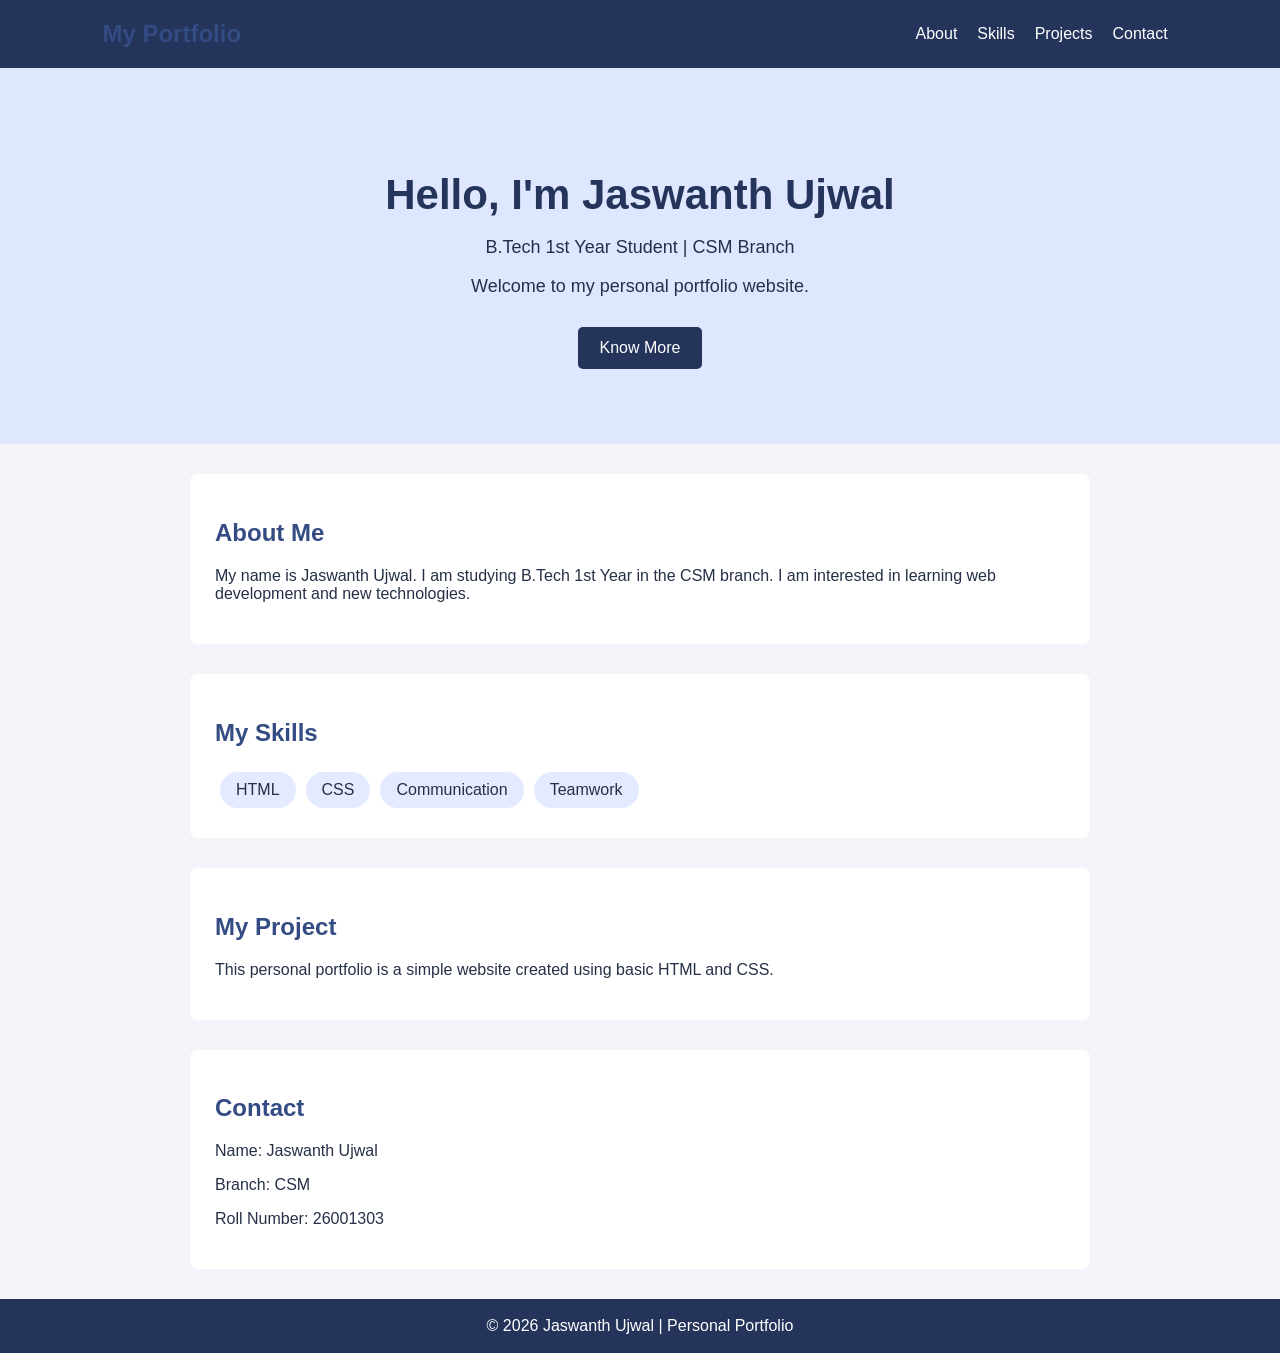
<file: 01-Personal-Portfolio/index.html>
<!DOCTYPE html>
<html lang="en"><head><meta charset="UTF-8"><meta name="viewport" content="width=device-width, initial-scale=1.0"><title>Jaswanth Ujwal | Portfolio</title><style>
*{box-sizing:border-box}body{margin:0;font-family:Arial,sans-serif;background:#f3f5fb;color:#253047}header{background:#24345a;color:white;padding:20px 8%;display:flex;justify-content:space-between;align-items:center;flex-wrap:wrap}header h2{margin:0}nav a{color:white;text-decoration:none;margin:0 10px}nav a:hover{color:#ffd166}.hero{text-align:center;padding:75px 20px;background:#dfe7ff}.hero h1{font-size:42px;color:#24345a;margin-bottom:10px}.hero p{font-size:18px}.button{display:inline-block;background:#24345a;color:white;padding:12px 22px;text-decoration:none;border-radius:5px;margin-top:12px}section{max-width:900px;margin:30px auto;padding:25px;background:white;border-radius:8px}h2{color:#344c83}.skills span{display:inline-block;background:#e4eaff;padding:9px 16px;margin:5px;border-radius:20px}footer{text-align:center;background:#24345a;color:white;padding:18px;margin-top:30px}@media(max-width:600px){header{display:block;text-align:center}nav{margin-top:15px}nav a{display:inline-block;margin:5px}.hero h1{font-size:32px}}
</style></head><body>
<header><h2>My Portfolio</h2><nav><a href="#about">About</a><a href="#skills">Skills</a><a href="#projects">Projects</a><a href="#contact">Contact</a></nav></header>
<div class="hero"><h1>Hello, I'm Jaswanth Ujwal</h1><p>B.Tech 1st Year Student | CSM Branch</p><p>Welcome to my personal portfolio website.</p><a class="button" href="#about">Know More</a></div>
<section id="about"><h2>About Me</h2><p>My name is Jaswanth Ujwal. I am studying B.Tech 1st Year in the CSM branch. I am interested in learning web development and new technologies.</p></section>
<section id="skills"><h2>My Skills</h2><div class="skills"><span>HTML</span><span>CSS</span><span>Communication</span><span>Teamwork</span></div></section>
<section id="projects"><h2>My Project</h2><p>This personal portfolio is a simple website created using basic HTML and CSS.</p></section>
<section id="contact"><h2>Contact</h2><p>Name: Jaswanth Ujwal</p><p>Branch: CSM</p><p>Roll Number: 26001303</p></section><footer>© 2026 Jaswanth Ujwal | Personal Portfolio</footer></body></html>
</file>
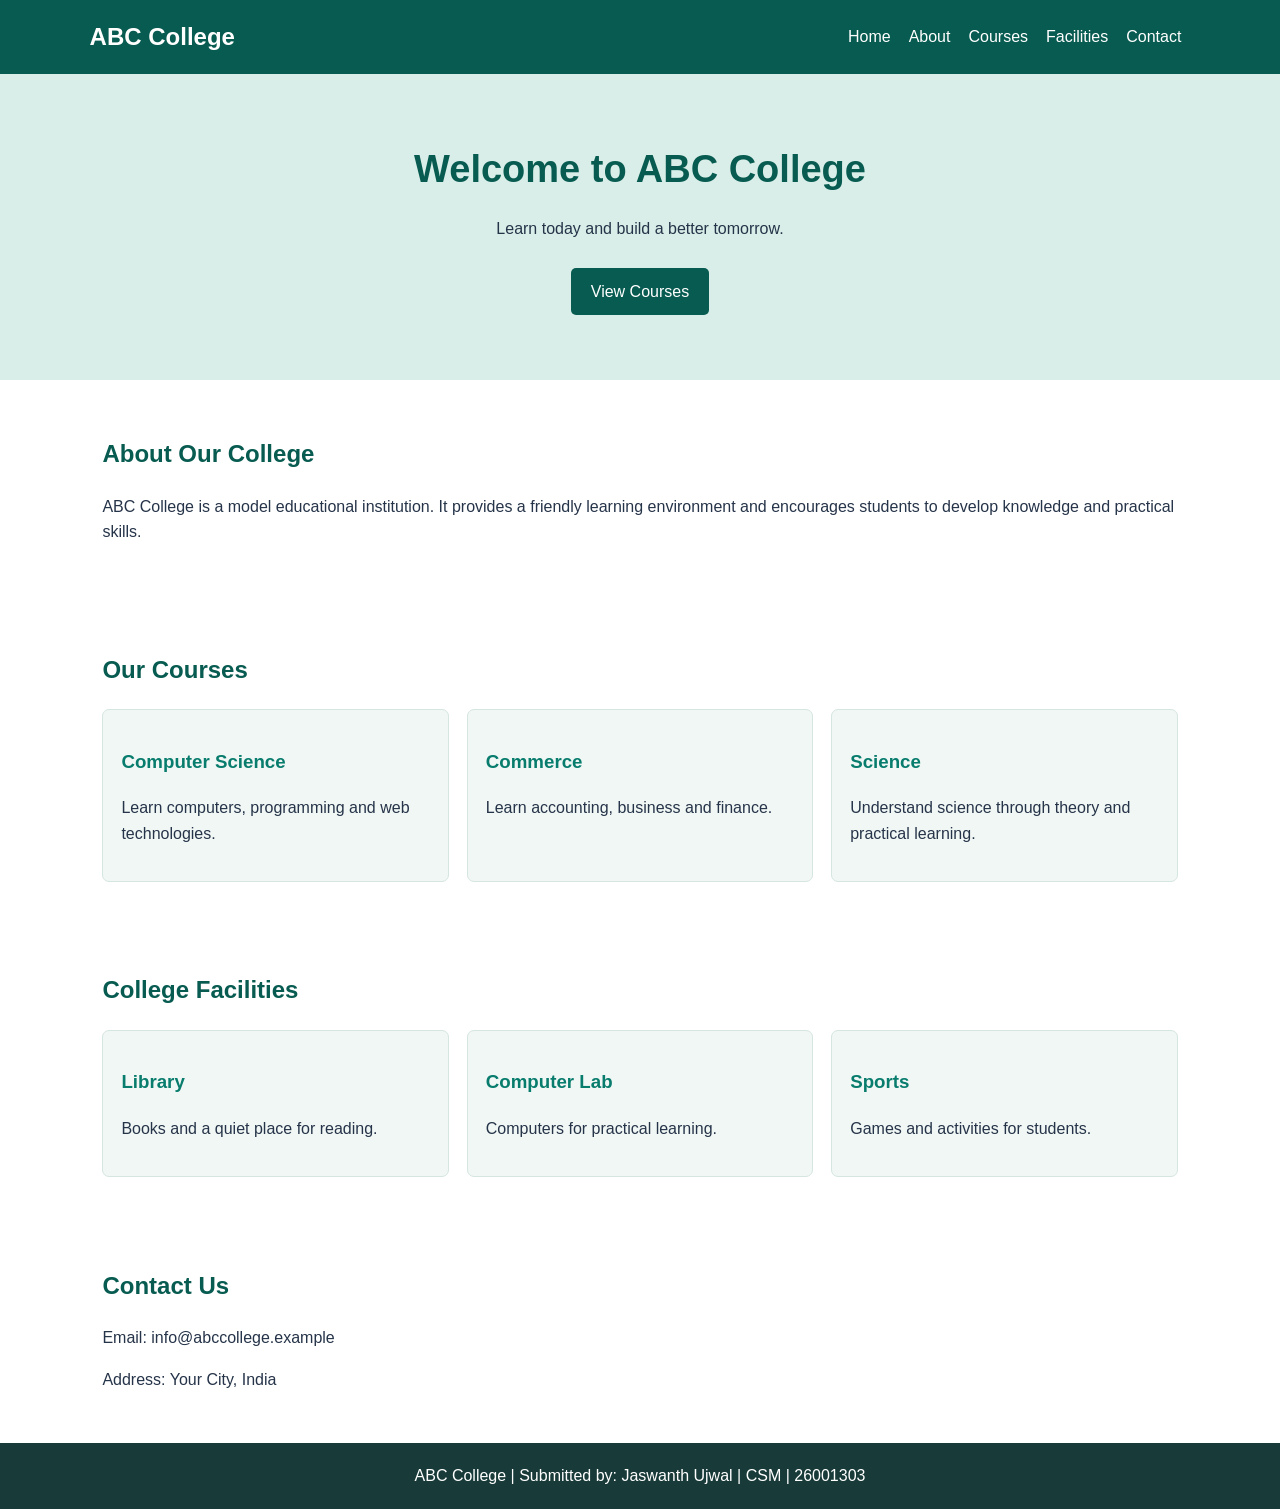
<file: 02-College-Website/index.html>
<!DOCTYPE html>
<html lang="en"><head><meta charset="UTF-8"><meta name="viewport" content="width=device-width, initial-scale=1.0"><title>ABC College Website</title><style>
*{box-sizing:border-box}body{margin:0;font-family:Arial,sans-serif;color:#263449;line-height:1.6}header{background:#075b50;color:white;padding:18px 7%;display:flex;justify-content:space-between;align-items:center;flex-wrap:wrap}header h2{margin:0}nav a{color:white;text-decoration:none;margin:0 9px}nav a:hover{color:#ffe08a}.hero{background:#d9eee8;text-align:center;padding:65px 20px}.hero h1{color:#075b50;font-size:38px;margin:0 0 12px}.button{display:inline-block;background:#075b50;color:white;padding:11px 20px;text-decoration:none;border-radius:5px;margin-top:10px}section{padding:35px 8%}section h2{color:#075b50}.cards{display:flex;gap:18px;flex-wrap:wrap}.card{flex:1;min-width:210px;background:#f1f7f5;border:1px solid #d5e5df;border-radius:7px;padding:18px}.card h3{color:#087c6d}footer{background:#183b39;color:white;text-align:center;padding:20px}@media(max-width:600px){header{display:block;text-align:center}nav{margin-top:12px}nav a{display:inline-block;margin:5px}.hero h1{font-size:30px}}
</style></head><body>
<header><h2>ABC College</h2><nav><a href="#home">Home</a><a href="#about">About</a><a href="#courses">Courses</a><a href="#facilities">Facilities</a><a href="#contact">Contact</a></nav></header>
<div class="hero" id="home"><h1>Welcome to ABC College</h1><p>Learn today and build a better tomorrow.</p><a class="button" href="#courses">View Courses</a></div>
<section id="about"><h2>About Our College</h2><p>ABC College is a model educational institution. It provides a friendly learning environment and encourages students to develop knowledge and practical skills.</p></section>
<section id="courses"><h2>Our Courses</h2><div class="cards"><div class="card"><h3>Computer Science</h3><p>Learn computers, programming and web technologies.</p></div><div class="card"><h3>Commerce</h3><p>Learn accounting, business and finance.</p></div><div class="card"><h3>Science</h3><p>Understand science through theory and practical learning.</p></div></div></section>
<section id="facilities"><h2>College Facilities</h2><div class="cards"><div class="card"><h3>Library</h3><p>Books and a quiet place for reading.</p></div><div class="card"><h3>Computer Lab</h3><p>Computers for practical learning.</p></div><div class="card"><h3>Sports</h3><p>Games and activities for students.</p></div></div></section>
<section id="contact"><h2>Contact Us</h2><p>Email: info@abccollege.example</p><p>Address: Your City, India</p></section><footer>ABC College | Submitted by: Jaswanth Ujwal | CSM | 26001303</footer></body></html>
</file>
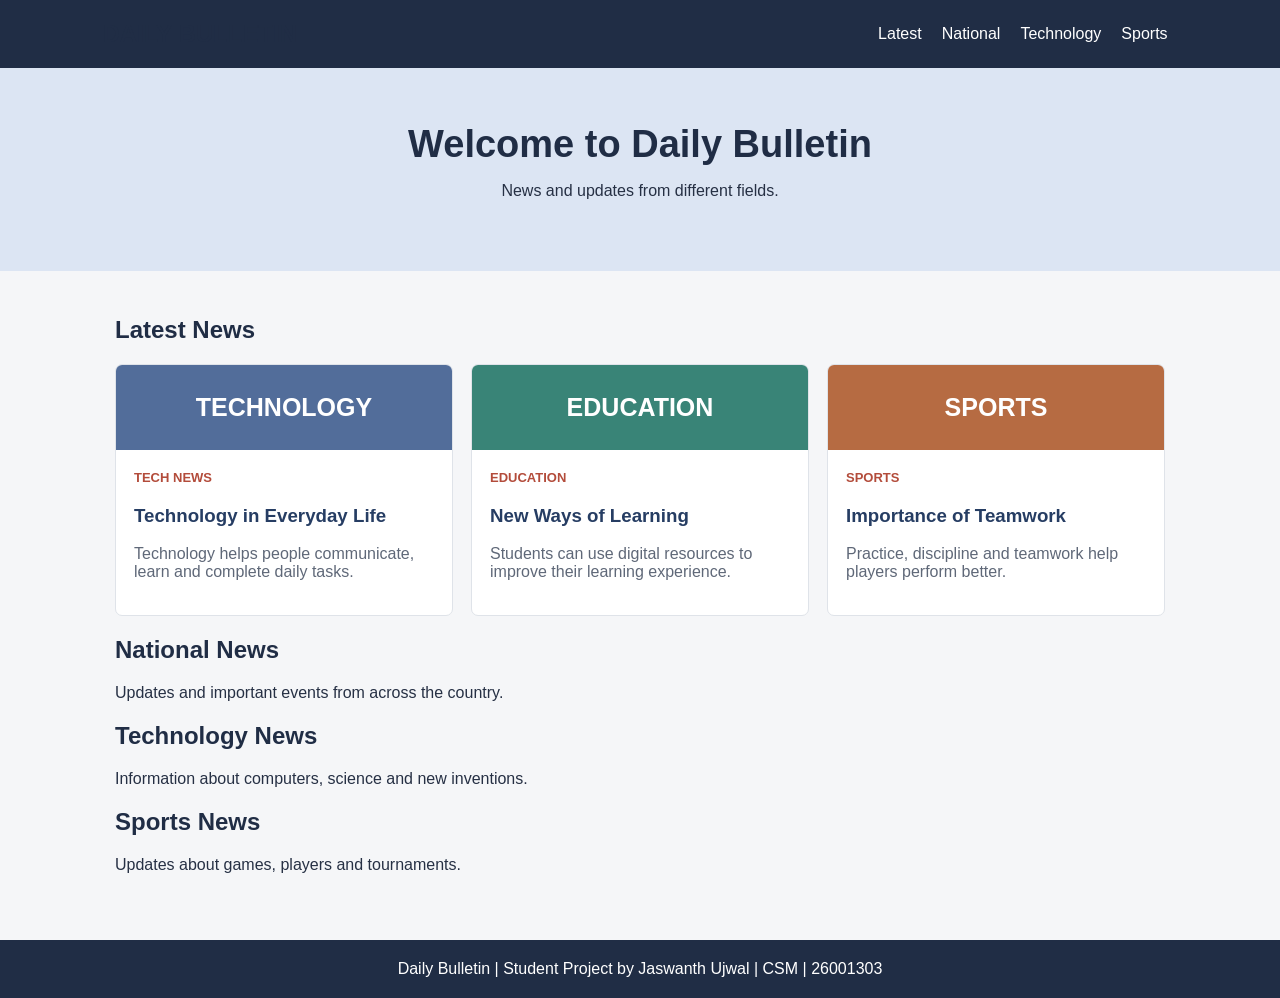
<file: 03-Online-News-Portal/index.html>
<!DOCTYPE html>
<html lang="en"><head><meta charset="UTF-8"><meta name="viewport" content="width=device-width, initial-scale=1.0"><title>Daily News Portal</title><style>
*{box-sizing:border-box}body{margin:0;font-family:Arial,sans-serif;background:#f5f6f8;color:#263044}header{background:#202d45;color:white;padding:20px 8%;display:flex;justify-content:space-between;align-items:center;flex-wrap:wrap}header h2{margin:0}nav a{color:white;text-decoration:none;margin:0 10px}nav a:hover{color:#ffbd69}.banner{background:#dce5f3;padding:55px 20px;text-align:center}.banner h1{color:#202d45;font-size:38px;margin:0 0 10px}main{max-width:1100px;margin:auto;padding:25px}h2{color:#202d45}.news{display:flex;gap:18px;flex-wrap:wrap}.article{flex:1;min-width:230px;background:white;border:1px solid #dfe3e9;border-radius:7px;overflow:hidden}.picture{padding:28px;text-align:center;color:white;font-size:25px;font-weight:bold;background:#526d9a}.article:nth-child(2) .picture{background:#398477}.article:nth-child(3) .picture{background:#b66b42}.content{padding:18px}.content h3{color:#263d63}.content p{color:#5f6878}.category{color:#b34c3b;font-size:13px;font-weight:bold}footer{background:#202d45;color:white;text-align:center;padding:20px;margin-top:25px}@media(max-width:600px){header{display:block;text-align:center}nav{margin-top:12px}nav a{display:inline-block;margin:5px}.banner h1{font-size:30px}}
</style></head><body>
<header><h2>DAILY BULLETIN</h2><nav><a href="#latest">Latest</a><a href="#national">National</a><a href="#technology">Technology</a><a href="#sports">Sports</a></nav></header>
<div class="banner"><h1>Welcome to Daily Bulletin</h1><p>News and updates from different fields.</p></div><main>
<section id="latest"><h2>Latest News</h2><div class="news">
<article class="article"><div class="picture">TECHNOLOGY</div><div class="content"><span class="category">TECH NEWS</span><h3>Technology in Everyday Life</h3><p>Technology helps people communicate, learn and complete daily tasks.</p></div></article>
<article class="article"><div class="picture">EDUCATION</div><div class="content"><span class="category">EDUCATION</span><h3>New Ways of Learning</h3><p>Students can use digital resources to improve their learning experience.</p></div></article>
<article class="article"><div class="picture">SPORTS</div><div class="content"><span class="category">SPORTS</span><h3>Importance of Teamwork</h3><p>Practice, discipline and teamwork help players perform better.</p></div></article></div></section>
<section id="national"><h2>National News</h2><p>Updates and important events from across the country.</p></section><section id="technology"><h2>Technology News</h2><p>Information about computers, science and new inventions.</p></section><section id="sports"><h2>Sports News</h2><p>Updates about games, players and tournaments.</p></section></main>
<footer>Daily Bulletin | Student Project by Jaswanth Ujwal | CSM | 26001303</footer></body></html>
</file>
